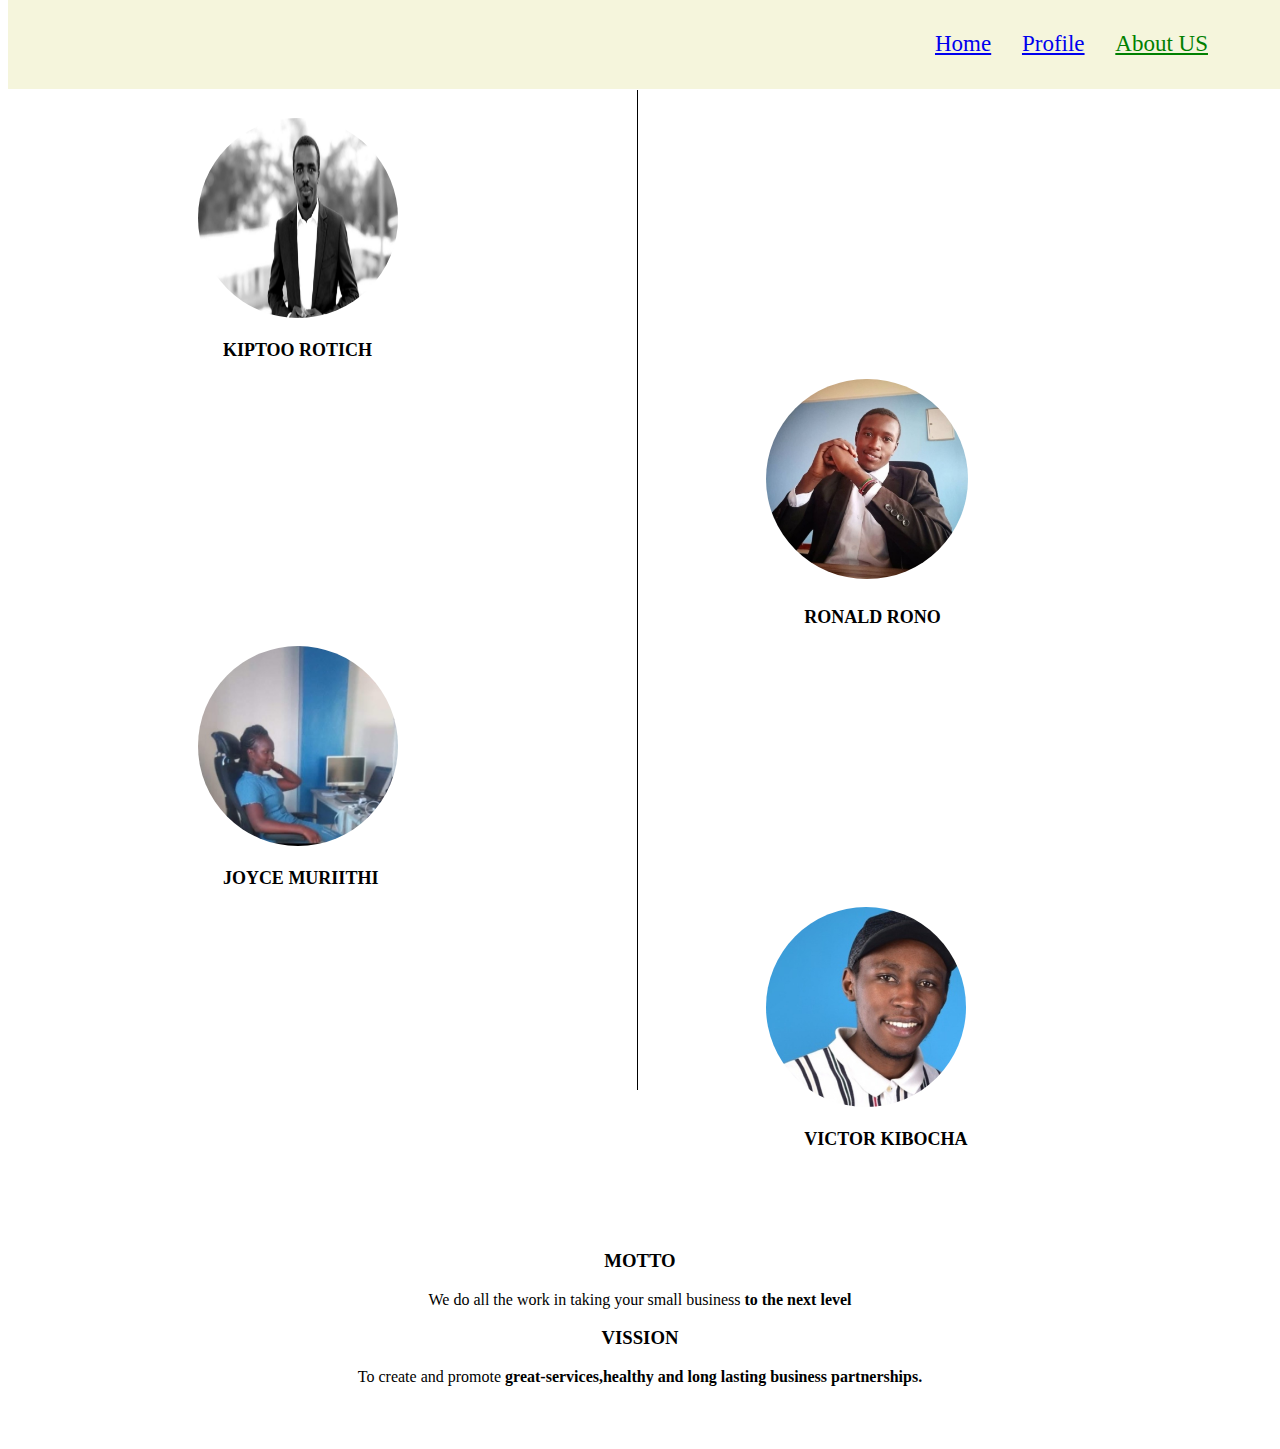
<file: aboutUs.html>
<!DOCTYPE html>
<html lang="en">

<head>
    <meta charset="UTF-8">
    <script src="jquery-3.6.0.js"></script>
    <script src="about.js"></script>
    <link href="https://cdn.jsdelivr.net/npm/bootstrap@5.0.0-beta3/dist/css/bootstrap.min.css" rel="stylesheet"
        integrity="sha384-eOJMYsd53ii+scO/bJGFsiCZc+5NDVN2yr8+0RDqr0Ql0h+rP48ckxlpbzKgwra6" crossorigin="anonymous">
    <link rel="stylesheet" href="aboutUs.css">
    <meta http-equiv="X-UA-Compatible" content="IE=edge">
    <meta name="viewport" content="width=device-width, initial-scale=1.0">
    <title>Document</title>
</head>

<body>

    <div>

        <header>
            <div id="navigationBar">
                <ul>
                    <li><a href="home.html">Home</a></li>
                    <li><a href="victor.html">Profile</a></li>
                    <li><a href="aboutUs.html" class="active">About US</a></li>
                </ul>
            </div>
        </header>
        <h1 class="about">About Us</h1>
        <div class="container">
            <div>
                <img src="Images/Screenshot_2021-04-27-12-22-31-40.jpg" id="kiptooimage" height="200px"
                    alt="Rotich Kiptoo">
                <p class="kiptoo">KIPTOO ROTICH</p>
                <p id="kiptoo">kiptoo Rotich is the creator of the website's Profile page. </p>
            </div>

            <div class="Vertical"></div>

            <div>
                <img src="Images/Screenshot_2021-04-27-12-22-28-78.jpg" id="ronaldimage" height="200px" alt="Rono">
                <p class="ronald">RONALD RONO</p>
                <p id="ronaldp">Ronald Rono is a USER EXPERIENCE DESIGNER based in Nairobi Kenya..
                    He loves travelling,listening to music,swimming and above all eating,He also loves
                    watching documentaries.<br><a href="www.github.com">GitHub</a></p>

            </div>
            <div>
                <img src="Images/Screenshot_2021-04-27-12-22-46-17.jpg" id="muriithi" height="200px"
                    alt="Joyce Muriithi">
                <p class="muriithi">JOYCE MURIITHI</p>
                <p id="muriithip">Joyce Muriithi is a Front End Developer based in Nairobi Kenya.
                    she loves hiking ,sleeping,travelling,listening to music and chatting with
                    Alexa,she also love Chips Masala from Deli Cafe Restaurants.<br><a href="www.github.com">GitHub</a>
                </p>
            </div>

            <div>
                <img src="Images/Screenshot_2021-04-27-12-22-52-49.jpg" id="victor" height="200px"
                    alt="Victor Kibocha image">
                <p class="victor">VICTOR KIBOCHA</p>
                <p id="victorp">Victor Kibocha is a Full Stack Developer based in Nakuru Kenya.
                    He loves travelling,making new friends,playing basketball and
                    watching movies.<br><a href="www.github.com">GitHub</a></p>
            </div>

            <div class="motto row">
                <div class="col-md-2"></div>
                <div class="col-md-4">
                    <h3>MOTTO</h3>
                    <p>We do all the work in taking your small business <strong>to the next level</strong>
                    </p>
                </div>
                <div class="col-md-4">
                    <h3>VISSION</h3>
                    <P>To create and promote <strong>great-services,healthy and long lasting business
                            partnerships.</strong>
                    </P>
                </div>
                <div class="col-md-2"></div>
            </div>
        </div>




</body>

</html>
</file>
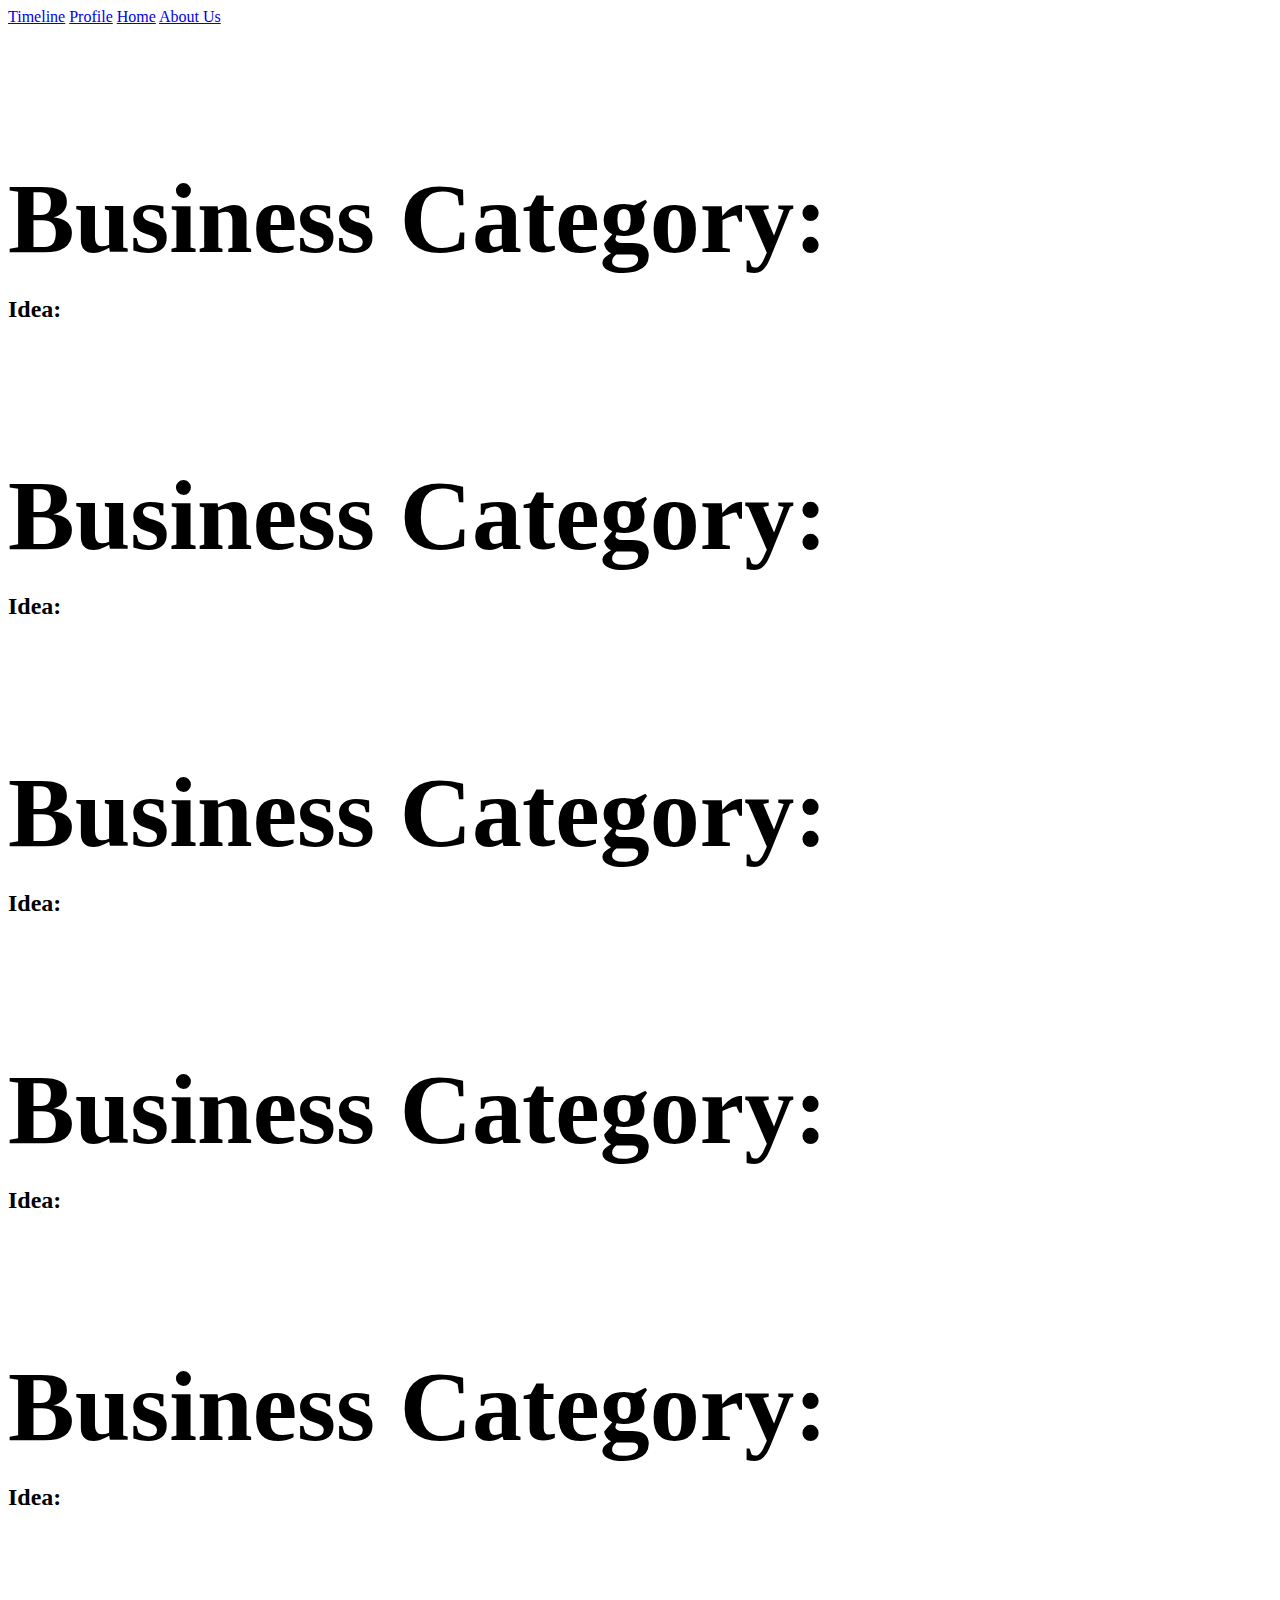
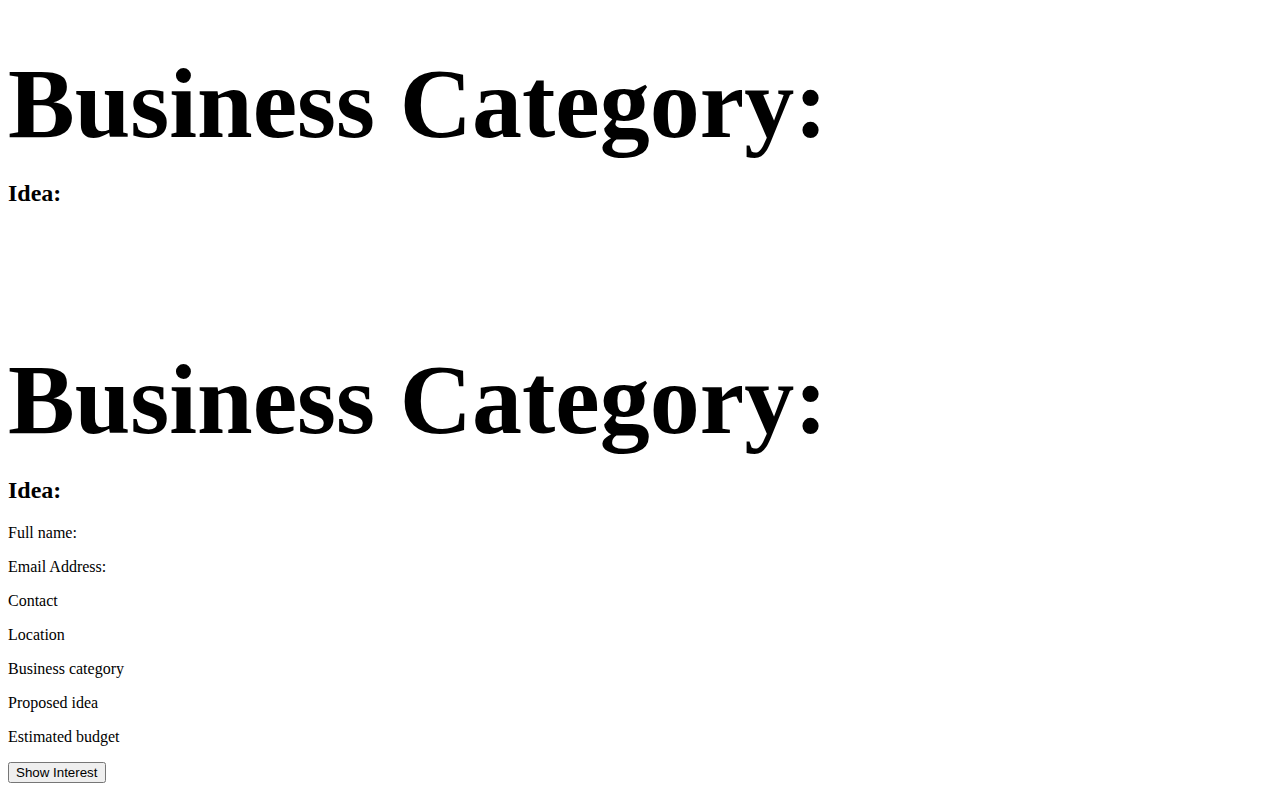
<file: bid.html>
<!DOCTYPE html>
<html lang="en">
<head>
  <meta charset="UTF-8">
  <meta http-equiv="X-UA-Compatible" content="IE=edge">
  <meta name="viewport" content="width=device-width, initial-scale=1.0">
  <link rel="stylesheet" href="CSS/style.css">
  <title>Document</title>
  <div class="topnav">
    <a class="active" href="#home">Timeline</a>
    <a href="#profile">Profile</a>
    <a href="#home">Home</a>
    <a href="#about">About Us</a>
  </div> 
</head>
<body>
  <Div class="one">
    <div class="section">
      <div id="first">
        <h1>Business Category:</h1>
        <h2>Idea:</h2>

      </div>
      <div id="second">
        <h1>Business Category:</h1>
        <h2>Idea:</h2>


      </div>
      <div id="third">
        <h1>Business Category:</h1>
        <h2>Idea:</h2>


      </div>
      <div id="fourth">
        <h1>Business Category:</h1>
        <h2>Idea:</h2>


      </div>
      <div id="fifth">
        <h1>Business Category:</h1>
        <h2>Idea:</h2>


      </div>
      <div id="sixth">
        <h1>Business Category:</h1>
        <h2>Idea:</h2>


      </div>
      <div id="seventh">
        <h1>Business Category:</h1>
        <h2>Idea:</h2>


      </div>

    </div>
    <div class="sec">
      <p id="name">Full name:</p>
      <p id="email">Email Address:</p>
      <p id="contact">Contact</p>
      <p id="location">Location</p>
      <p id="business">Business category</p>
      <p id="proposed">Proposed idea</p>
      <p id="estimate">Estimated budget</p>

      <button class="btn interest">Show Interest</button>

      </div>

    </div>
    <div class="footer"></div>

  </Div>

  
</body>
</html>
</file>
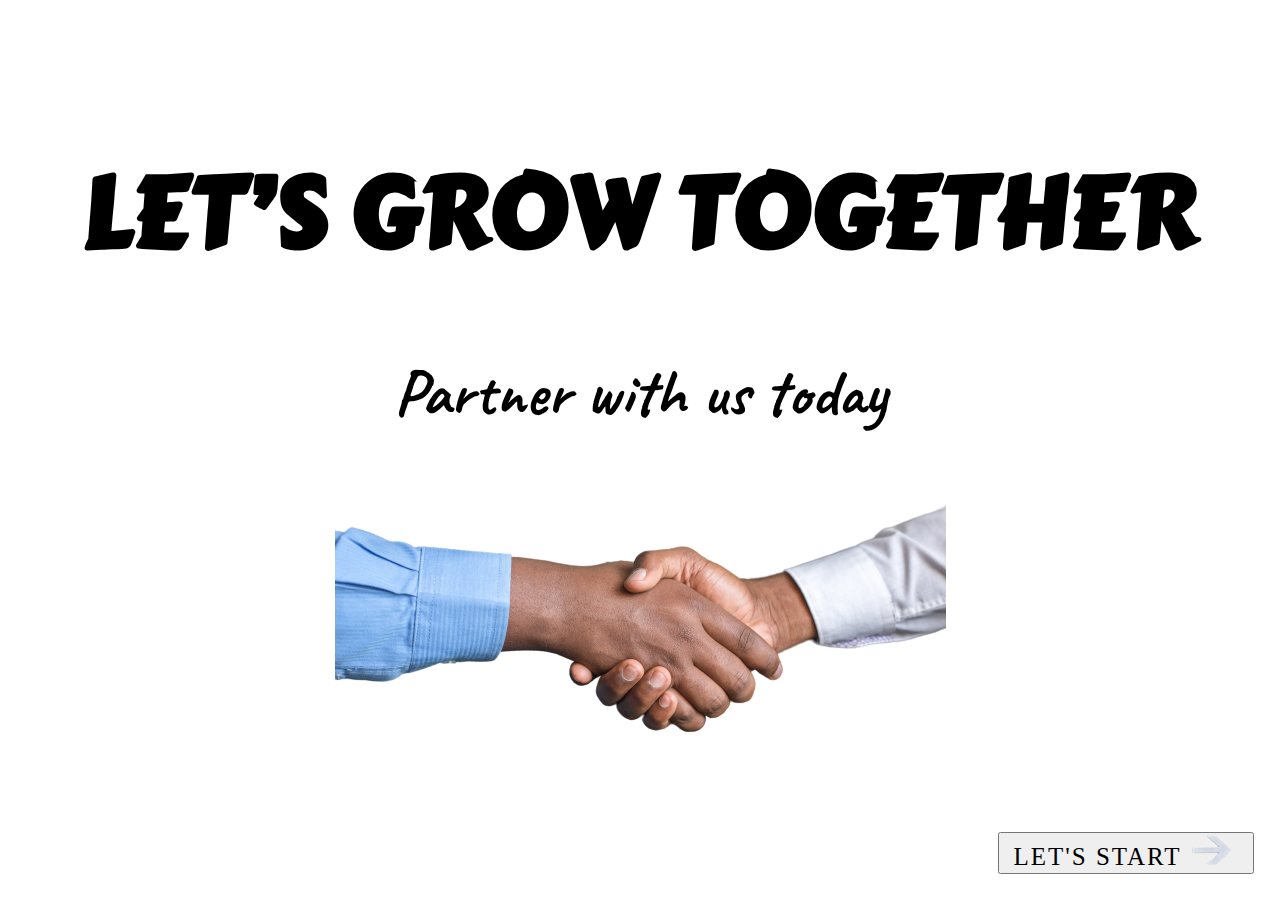
<file: home.html>
<!DOCTYPE html>
<html lang="en">

<head>
    <meta charset="UTF-8">
    <meta http-equiv="X-UA-Compatible" content="IE=edge">
    <meta name="viewport" content="width=device-width, initial-scale=1.0">
    <title>E-Commerce-Partnership</title>
    <link href="https://cdn.jsdelivr.net/npm/bootstrap@5.0.0-beta3/dist/css/bootstrap.min.css" rel="stylesheet"
        integrity="sha384-eOJMYsd53ii+scO/bJGFsiCZc+5NDVN2yr8+0RDqr0Ql0h+rP48ckxlpbzKgwra6" crossorigin="anonymous">
    <link rel="preconnect" href="https://fonts.gstatic.com">
    <link href="https://fonts.googleapis.com/css2?family=Carter+One&family=Caveat:wght@600&display=swap"
        rel="stylesheet">
    <link rel="preconnect" href="https://fonts.gstatic.com">
    <link href="https://fonts.googleapis.com/css2?family=Carter+One&family=Caveat:wght@600&family=Handlee&display=swap"
        rel="stylesheet">
    <link rel="stylesheet" href="CSS/style.css">
</head>

<body>
    <div class="container landing">
        <h1>LET’S GROW TOGETHER</h1>
        <h3>Partner with us today</h3>
        <img src="Images/Logo.png" alt="Logo" class="logoImage">
    </div>
    <img src="./Images/money.png" alt="money" class="money">
    <a href="victor.html"><button class="start btn btn-primary">Let's start <img class="arrow" src="Images/Arrow.png"
                alt="Arrow" height="30vh" width="50vh"></button></a>
</body>
<script src="https://ajax.googleapis.com/ajax/libs/jquery/3.5.1/jquery.min.js"></script>
<script src="JS/script.js"></script>

</html>
</file>
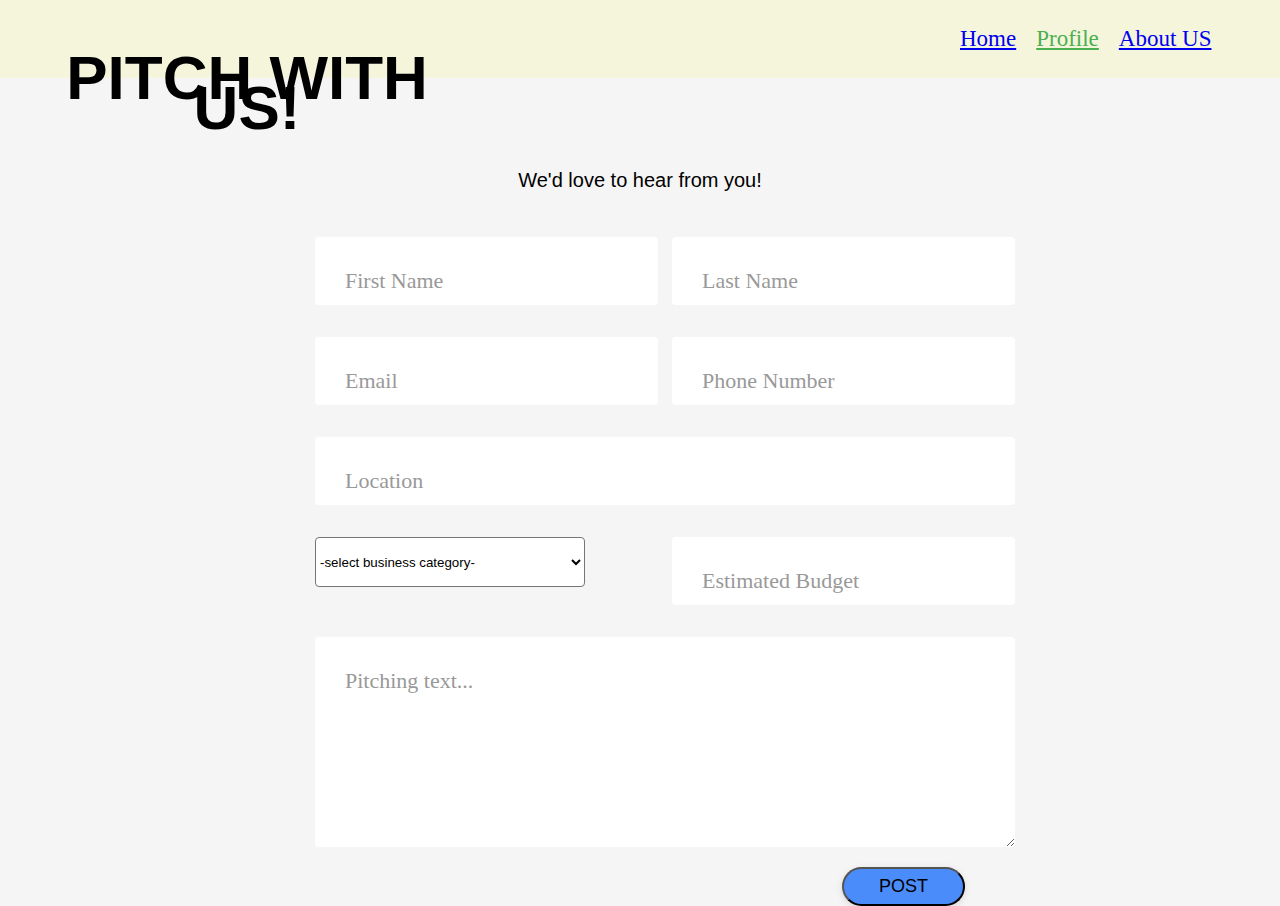
<file: victor.html>
<!DOCTYPE html>
<html lang="en">

<head>
    <meta charset="UTF-8">
    <meta http-equiv="X-UA-Compatible" content="IE=edge">
    <meta name="viewport" content="width=device-width, initial-scale=1.0">
    <title>E-Commerce_Partnership</title>
    <link href="https://cdn.jsdelivr.net/npm/bootstrap@5.0.0-beta3/dist/css/bootstrap.min.css" rel="stylesheet"
        integrity="sha384-eOJMYsd53ii+scO/bJGFsiCZc+5NDVN2yr8+0RDqr0Ql0h+rP48ckxlpbzKgwra6" crossorigin="anonymous">
    <link rel="stylesheet" href="CSS/victor.css">
</head>

<div id="navigationBar">
    <ul>
        <li><a href="home.html">Home</a></li>
        <li><a href="victor.html" class="active">Profile</a></li>
        <!-- <li onclick="timeline()">Timelines</li> -->
        <li><a href="aboutUs.html">About US</a></li>
    </ul>
</div>

<body>
    <div class="container pitch">
        <div class="row">
            <h1 class="h1">PITCH WITH US!</h1>
        </div>
        <div class="row">
            <h4 style="text-align:center" class="h4">We'd love to hear from you!</h4>
        </div>
        <div class="row input-container">
            <div class="col-md-6 col-sm-12">
                <div class="styled-input">
                    <input type="text" id="fname" required />
                    <label>First Name</label>
                </div>
            </div>

            <div class="col-md-6 col-sm-12">
                <div class="styled-input" style="float:right;">
                    <input type="text" id="lname" required />
                    <label>Last Name</label>
                </div>
            </div>

            <div class="col-md-6 col-sm-12">
                <div class="styled-input">
                    <input type="text" id="email" required />
                    <label>Email</label>
                </div>
            </div>
            <div class="col-md-6 col-sm-12">
                <div class="styled-input" style="float:right;">
                    <input type="text" id="number" required />
                    <label>Phone Number</label>
                </div>
            </div>
            <div class="col-xs-12">
                <div class="styled-input wide">
                    <input type="text" id="location" required />
                    <label>Location</label>
                </div>
            </div>

            <div class="col-md-6 col-sm-12">
                <div class="styled-input">
                    <select id="category" class="category">
                        <option value="">-select business category-</option>
                        <option value="Technology">Technology</option>
                        <option value="Food Industry">Food Industry</option>
                        <option value="Furniture">Furniture</option>
                        <option value="Real estate">Real Estate</option>
                    </select>
                </div>
            </div>

            <div class="col-md-6 col-sm-12">
                <div class="styled-input" style="float:right;">
                    <input type="text" id="budget" required />
                    <label>Estimated Budget</label>
                </div>
            </div>

            <div class="col-xs-12">
                <div class="styled-input wide">
                    <textarea required id="idea"></textarea>
                    <label>Pitching text...</label>
                </div>
            </div>
            <div class="col-xs-12">
                <button class="btn-lrg submit-btn" onclick="submitedData()">POST</button>
            </div>
        </div>
    </div>


    <div class="one">
        <div class="section">
            <div id="first">
                <h1><b>Business Category: </b><span id="category"></span></h1>
                <h2><b>Idea: </b><span id="idea"></span></h2>
            </div>

            <div class="sec">
                <p id="name"><b>Full name: </b><span class=" displayName"></span></p>
                <p id="email"><b>Email Address:: </b><span class=" displayEmail"></span></p>
                <p id="contact"><b>Contact: </b><span class=" dispalyContact"></span></p>
                <p id="location"><b>Location: </b><span class=" displayLocation"></span></p>
                <p id="business"><b>Business category: </b><span class=" displayCategory"></span></p>
                <p id="proposed"><b>Proposed idea: </b><span class="displayIdea"></span></p>
                <p id="estimate"><b>Estimated budget: </b><span id="displayBudget"></span></p>

                <button class="btn interest"><a href="mailto:rotichenoch27@gmail.com?subject=The brillint business idea">Connect</a></button>
            </div>

        </div>
        <div class="footer"></div>

    </div>
</body>
<script src="https://ajax.googleapis.com/ajax/libs/jquery/3.5.1/jquery.min.js"></script>
<script src="https://smtpjs.com/v3/smtp.js"></script>
<script src="JS/victor.js"></script>

</html>
</file>
<file: aboutUs.css>
.about {
    text-align: center;
}

nav {
    background-color: beige;
    overflow: auto;
}

li {
    display: inline;
    padding-left: 2%;
    float: right;
    margin: 1.5%;
}

#kiptooimage {
    margin-top: 3%;
    margin-left: 15%;
    width: 200px;
    border-radius: 50%;
}

.kiptoo {
    margin-left: 17%;
    font-weight: 700;
    font-size: 18px;
}

#kiptoo {
    margin-left: 6%;
    display: none;
}

.Vertical {
    border-left: 1px solid black;
    height: 1000px;
    position: absolute;
    left: 50%;
    margin-left: -3px;
    top: 10%;
}

#ronaldimage {
    margin-left: 60%;
    border-radius: 50%;
    margin-bottom: 0.5%;
}

.ronald {
    margin-left: 63%;
    font-weight: 700;
    font-size: 18px;
}

#ronaldp {
    margin-left: 55%;
    margin-bottom: 2%;
}

#muriithi {
    margin-left: 15%;
    width: 200px;
    border-radius: 50%;
}

.muriithi {
    margin-left: 17%;
    font-weight: 700;
    font-size: 18px;
}

#muriithip {
    margin-left: 7%;
    width: 35%;
}

#victor {
    margin-left: 60%;
    width: 200px;
    border-radius: 50%;
}

.victor {
    margin-left: 63%;
    font-weight: 700;
    font-size: 18px;
}

#victorp {
    margin-left: 55%;
}

.motto {
    text-align: center;
    padding-top: 5%;
    margin-bottom: 5%;
}

#navigationBar {
    background-color: #F5F5DC;
    width: 100%;
    position: fixed;
    top: 0px;
}

.active {
    color: green;
}

#navigationBar>ul {
    list-style: none;
    display: flex;
    top: 0px;
    width: 28%;
    float: right;
}

#navigationBar>ul>li {
    padding: 10px 20px 10px 0px;
    font-size: 23px;
    font-weight: 500;
    text-decoration: none;
}

#navigationBar>ul>li:hover {
    text-decoration: underline;
    color: darkblue
}
</file>
<file: CSS/style.css>
.landing {
    text-align: center;
}

h3 {
    font-size: 65px;
    font-family: 'Caveat', cursive;
    margin-top: 5%;
}

h1 {
    font-family: 'Carter One', cursive;
    font-size: 100px;
    margin: 15vh 0vh 0vh 0vh;
}

body {
    background-color: F5F5F5;
}

.start {
    font-size: 25px;
    text-transform: uppercase;
    font-weight: 500;
    letter-spacing: 2px;
    float: right;
    font-family: cursive;
    bottom: 0px;
    right: 0px;
    position: fixed;
    margin: 2%;
    width: 20%;
    transition: 0.3s;
}

.start:hover {
    box-shadow: 0px 0px 3px 5px whitesmoke;
    font-weight: 700;
}

.money {
    position: fixed;
    right: 2%;
    bottom: 9vh;
    height: 20vh;
}
</file>
<file: CSS/victor.css>
body {
    background-color: #F5F5F5;
    padding-top: 85px;
}

.h1 {
    font-family: 'Poppins', sans-serif, 'arial';
    font-weight: 600;
    font-size: 62px;
    color: black;
    text-align: center;
    margin-top: 7vh;
    position: absolute;
}

.h4 {
    font-family: 'Roboto', sans-serif, 'arial';
    font-weight: 400;
    font-size: 20px;
    color: black;
    line-height: 1.5;
    padding-top: 5vh;
}

#navigationBar {
    background-color: rgba(245, 245, 220, 1);
    overflow: hidden;
    position: absolute;
    width: 100%;
    height: 78px;
    left: 0%;
    top: 0px;
}

#navigationBar>ul {
    list-style: none;
    display: flex;
    top: 0px;
    width: 25%;
    float: right;
    text-decoration: none;
}

#navigationBar>ul>li {
    padding: 10px 20px 10px 0px;
    font-size: 23px;
    text-decoration: none;
    font-weight: 500;
}

.active {
    color: #4CAF50;
}

#navigationBar>ul>li:hover {
    text-decoration: underline;
    color: darkblue
}

/* ///// inputs /////*/

input:focus~label, textarea:focus~label, input:valid~label, textarea:valid~label {
    font-size: 0.75em;
    color: black;
    top: -5px;
    -webkit-transition: all 0.225s ease;
    transition: all 0.225s ease;
}

.styled-input {
    float: left;
    width: 293px;
    margin: 1rem 0;
    position: relative;
    border-radius: 4px;
}

.styled-input>label {
    font-size: 22px;
}

.category {
    height: 50px;
    border-radius: 4px;
    background-color: white;
    width: 30vh;
}

@media only screen and (max-width: 768px) {
    .styled-input {
        width: 100%;
    }
}

.styled-input label {
    color: #999;
    padding: 1.3rem 30px 1rem 30px;
    position: absolute;
    top: 10px;
    left: 0;
    -webkit-transition: all 0.25s ease;
    transition: all 0.25s ease;
    pointer-events: none;
}

.styled-input.wide {
    width: 650px;
    max-width: 100%;
}

input, textarea {
    padding: 25px;
    border: 0;
    width: 100%;
    font-size: 1rem;
    background-color: white;
    color: black;
    border-radius: 4px;
}

input:focus, textarea:focus {
    outline: 0;
}

input:focus~span, textarea:focus~span {
    width: 100%;
    -webkit-transition: all 0.075s ease;
    transition: all 0.075s ease;
}

textarea {
    width: 100%;
    min-height: 10em;
}

.input-container {
    width: 650px;
    max-width: 100%;
    margin: 20px auto 25px auto;
}

.submit-btn {
    float: right;
    padding: 7px 35px;
    border-radius: 60px;
    display: inline-block;
    background-color: #4b8cfb;
    color: black;
    font-size: 18px;
    cursor: pointer;
    box-shadow: 0 2px 5px 0 rgba(0, 0, 0, 0.06), 0 2px 10px 0 rgba(0, 0, 0, 0.07);
    -webkit-transition: all 300ms ease;
    transition: all 300ms ease;
}

.submit-btn:hover {
    transform: translateY(1px);
    box-shadow: 0 1px 1px 0 rgba(0, 0, 0, 0.10), 0 1px 1px 0 rgba(0, 0, 0, 0.09);
}

@media (max-width: 768px) {
    .submit-btn {
        width: 100%;
        float: none;
        text-align: center;
    }
}

input[type=checkbox]+label {
    color: black;
    font-style: italic;
}

input[type=checkbox]:checked+label {
    color: #f00;
    font-style: normal;
}

/*Next page*/

/* Add a black background color to the top navigation */

.topnav {
    background-color: rgba(245, 245, 220, 1);
    overflow: hidden;
    position: absolute;
    width: 100%;
    height: 78px;
    left: 0%;
    top: 0px;
}

/* Style the links inside the navigation bar */

.topnav a {
    float: right;
    color: black;
    text-align: center;
    padding: 14px 16px;
    text-decoration: none;
    font-size: 29px;
}

/* Change the color of links on hover */

.topnav a:hover {
    background-color: #ddd;
    color: black;
}

/* Add a color to the active/current link */

.topnav a.active {
    background-color: #4CAF50;
    color: white;
}

.one {
    background-color: #F3F3F3;
    ;
}

.section {
    background-color: rgba(141, 178, 245, 1);
    position: absolute;
    width: 460px;
    height: 871px;
    left: 0px;
    top: 75px;
}

h1 {
    /* height: 18.514286041259766px;
width: 382px;
left: 56px;
top: 47.5771484375px;
border-radius: nullpx; */
    position: absolute;
    width: 382px;
    height: 18.51px;
    left: 56px;
    top: 0px;
    font-family: Gothic A1;
    font-style: normal;
    font-weight: 500;
    font-size: 24px;
    line-height: 30px;
    color: #000000;
}

h2 {
    position: absolute;
    height: 18.514286041259766px;
    width: 280px;
    left: 56px;
    top: 20%;
    border-radius: nullpx;
    font-family: Gothic A1;
    font-size: 24px;
    font-style: normal;
    font-weight: 500;
    line-height: 30px;
    letter-spacing: 0em;
    text-align: left;
}

#first {
    position: absolute;
    width: 40vh;
    height: 13vh;
    left: 44px;
    top: 50px;
    background-color: white;
    border-radius: 5px;
    overflow: hidden;
}

#first>h1, #first>h2 {
    width: 40vh;
}

#first>h2 {
    padding-top: 8%;
    left: 10px;
}

#first>h1 {
    padding-top: 5px;
    left: 10px;
}

#second {
    position: absolute;
    height: 94px;
    width: 394px;
    left: 35px;
    top: 34px;
    border-radius: 0px;
    background-color: white;
}

#third {
    position: absolute;
    height: 94px;
    width: 394px;
    left: 44px;
    top: 266px;
    border-radius: 0px;
    background-color: white;
}

#fourth {
    position: absolute;
    background-color: white;
    height: 94px;
    width: 394px;
    left: 44px;
    top: 382px;
    border-radius: 0px;
}

#fifth {
    position: absolute;
    background-color: white;
    height: 94px;
    width: 394px;
    left: 44px;
    top: 498px;
    border-radius: 0px;
}

#sixth {
    background-color: white;
    position: absolute;
    height: 94px;
    width: 394px;
    left: 44px;
    top: 614px;
    border-radius: 0px;
}

#seventh {
    background-color: white;
    position: absolute;
    height: 94px;
    width: 394px;
    left: 44px;
    top: 730px;
    border-radius: 0px;
}

.sec {
    position: absolute;
    width: 527px;
    height: auto;
    left: 80vh;
    top: 242px;
    background: white;
    padding: 40px;
    font-size: 20px;
    box-shadow: 0px 0px 3px 3px lightgrey;
}

p>name {
    position: absolute;
    height: 30px;
    width: 115px;
    left: 694px;
    top: 285px;
    border-radius: nullpx;
    font-family: Gothic A1;
    font-size: 30px;
    font-style: normal;
    font-weight: 500;
    line-height: 30px;
    letter-spacing: 0em;
    text-align: left;
}

p>email {
    position: absolute;
    width: 164px;
    height: 30px;
    left: 694px;
    top: 331px;
    font-family: Gothic A1;
    font-style: normal;
    font-weight: 500;
    font-size: 30px;
    line-height: 30px;
    /* identical to box height */
    color: #000000;
}

p>contact {
    position: absolute;
    width: 95px;
    height: 30px;
    left: 694px;
    top: 377px;
    font-family: Gothic A1;
    font-style: normal;
    font-weight: 500;
    font-size: 24px;
    line-height: 30px;
    /* identical to box height */
    color: #000000;
}

p>location {
    position: absolute;
    width: 104px;
    height: 30px;
    left: 694px;
    top: 423px;
    font-family: Gothic A1;
    font-style: normal;
    font-weight: 500;
    font-size: 24px;
    line-height: 30px;
    /* identical to box height */
    color: #000000;
}

p>business {
    position: absolute;
    width: 104px;
    height: 30px;
    left: 694px;
    top: 423px;
    font-family: Gothic A1;
    font-style: normal;
    font-weight: 500;
    font-size: 24px;
    line-height: 30px;
    /* identical to box height */
    color: #000000;
}

p>proposed {
    position: absolute;
    width: 169px;
    height: 30px;
    left: 691px;
    top: 536px;
    font-family: Gothic A1;
    font-style: normal;
    font-weight: 500;
    font-size: 24px;
    line-height: 30px;
    /* identical to box height */
    color: #000000;
}

p>estimate {
    position: absolute;
    width: 197px;
    height: 30px;
    left: 688px;
    top: 587px;
    font-family: Gothic A1;
    font-style: normal;
    font-weight: 500;
    font-size: 24px;
    line-height: 30px;
    /* identical to box height */
    color: #000000;
}

.btn {
    border: none;
    background-color: inherit;
    padding: 14px 28px;
    font-size: 16px;
    cursor: pointer;
    display: inline-block;
}

/* On mouse-over */

.btn:hover {
    background: #0000FF;
}

.interest {
    height: 58px;
    width: 40%;
    text-align: center;
    margin-left: 25%;
    background-color: blue;
    transform: 0.3s;
}

.interest>a {
    text-decoration: none;
    color: white;
    font-size: 23px;
}

.interest>a:hover {
    text-decoration: none;
    text-transform: uppercase;
    font-size: 23px;
}

.interest:hover {
    height: 58px;
    width: 40%;
    color: white;
    text-transform: uppercase;
    text-align: center;
    margin-left: 25%;
    background-color: #5cb85c;
}

.mastermind {
    clear: both;
    text-align: center;
}

.footer {
    position: absolute;
    width: 100%;
    height: 78px;
    left: -13px;
    top: 946px;
    background: #F5F5DC;
}
</file>
